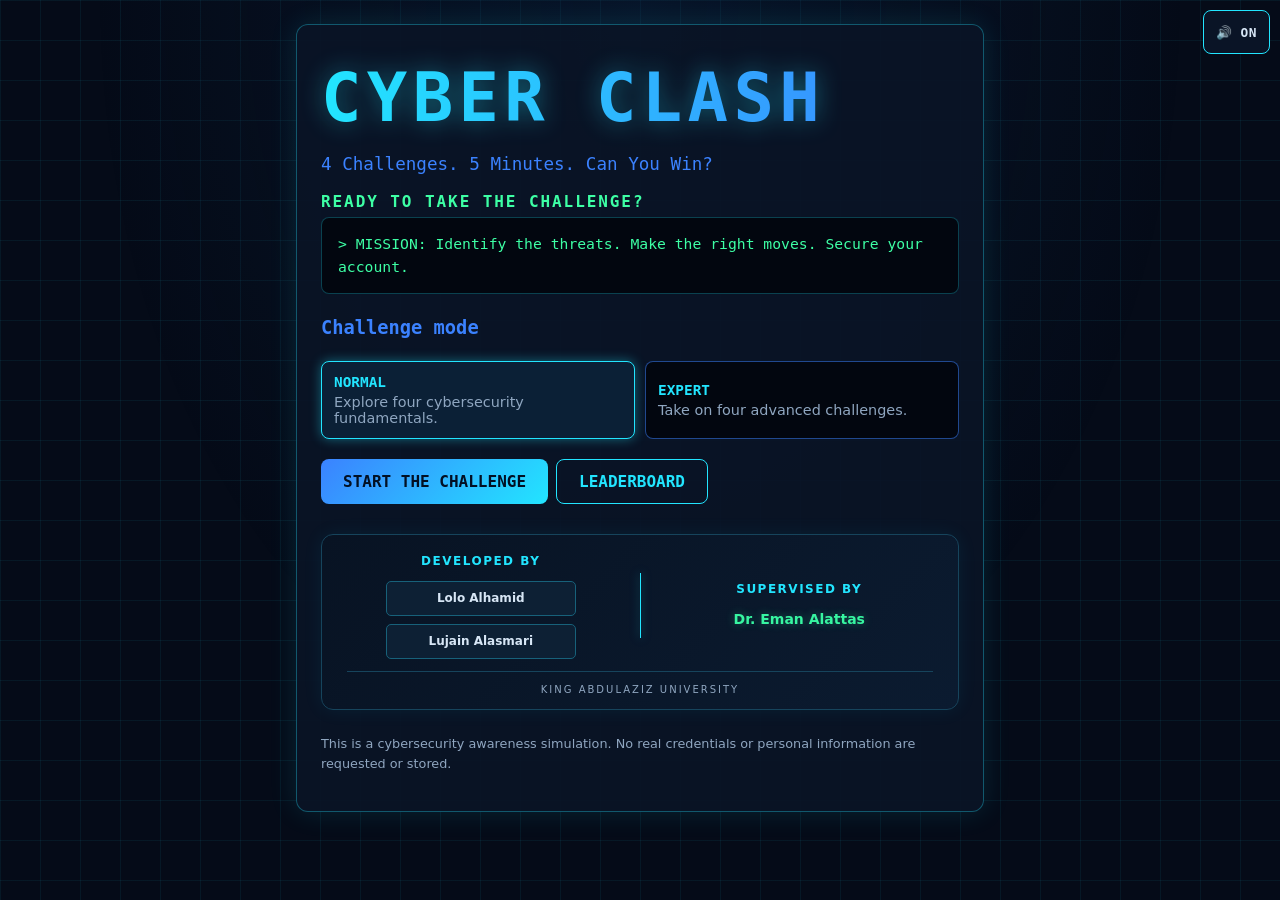
<file: index.html>
<!doctype html>
<html lang="en"><head><meta charset="utf-8"><meta name="viewport" content="width=device-width,initial-scale=1">
<title>CYBER CLASH</title>
<meta name="description" content="CYBER CLASH: 4 Challenges. 5 Minutes. Can You Win? A cybersecurity awareness simulation.">
<link rel="stylesheet" href="css/style.css"></head>
<body><div class="grid-bg"></div>
<button id="sndBtn" class="snd" aria-pressed="true" aria-label="Sound on">🔊 ON</button>
<div id="toast" class="toast" role="alert" hidden></div>
<main>
<section id="welcome" class="screen active">
<h1>CYBER CLASH</h1>
<p class="sub">4 Challenges. 5 Minutes. Can You Win?</p>
<p class="cta">READY TO TAKE THE CHALLENGE?</p>
<div class="term">
  <p>&gt; MISSION: Identify the threats. Make the right moves. Secure your account.</p>
</div>
 <h3>Challenge mode</h3>
<div class="modes">
  <button class="mode sel" data-m="normal" aria-pressed="true">
    <b>NORMAL</b>
    <span>Explore four cybersecurity fundamentals.</span>
  </button>
  <button class="mode" data-m="expert" aria-pressed="false">
    <b>EXPERT</b>
    <span>Take on four advanced challenges.</span>
  </button>
</div>
<div class="row">
  <button class="btn" id="btnStart">START THE CHALLENGE</button>
  <button class="btn ghost" id="btnBoard">LEADERBOARD</button>
</div>
 
<div class="project-credits">
  <div class="credit-column">
    <div class="credit-heading">DEVELOPED BY</div>
    <div class="team-member">Lolo Alhamid</div>
    <div class="team-member">Lujain Alasmari</div>
  </div>
  <div class="credit-separator"></div>
  <div class="credit-column">
    <div class="credit-heading">SUPERVISED BY</div>
    <div class="supervisor-name">Dr. Eman Alattas</div>
  </div>
  <div class="university-name">
    KING ABDULAZIZ UNIVERSITY
  </div>
</div>

<p class="disc">
  This is a cybersecurity awareness simulation. No real credentials or personal information are requested or stored.
</p>
</section>
<section id="game" class="screen">
 <div class="hud"><div><small>Time</small><b id="hudTime">05:00</b></div><div><small>Stage</small><b id="hudStage">1/4</b></div><div><small>Score</small><b id="hudScore">0</b></div></div>
 <p class="sec" id="secLabel" aria-live="polite">ACCOUNT SECURITY: 0%</p>
 <div class="bar" role="progressbar" aria-label="Account security"><i id="bar"></i></div>
 <p class="pot" id="pot" aria-live="polite"></p>
 <h2 id="stTitle"></h2><p class="note" id="stIntro" hidden></p><div id="stBody"></div>
 <div class="row"><button class="btn ghost" id="btnHint">Hint (−10 points)</button></div>
 <p id="hintBox" class="note" hidden></p>
 <div id="feedback" class="fb" role="status" hidden></div>
 <button class="btn" id="btnNext" hidden>Next stage</button>
</section>
<section id="timesup" class="screen">
 <h2 class="bad">TIME'S UP</h2><p>The investigation ran out of time. Here are the correct practices for what you missed:</p><div id="missed"></div>
 <button class="btn" id="btnToResults">See results</button>
</section>
<section id="results" class="screen">
 <h2>CYBER CLASH — MISSION RESULTS</h2>
 <div id="banner"></div>
 <div id="rankBox" class="rankbox"></div>
 <p class="big"><span id="resScore">0</span> / 400</p>
 <div id="stats" class="stats"></div>
<div id="resStages"></div>
 <h3>Save to leaderboard</h3>
 <div class="row"><input id="nick" class="nick" maxlength="12" placeholder="Nickname (no real name)" aria-label="Nickname"><button class="btn ghost" id="btnSave">Save result</button></div>
 <p id="saveMsg" class="dim">Saved only in this browser. Please do not enter personal information.</p>
 <div class="row"><button class="btn" id="btnAgain">PLAY AGAIN</button><button class="btn ghost" id="btnCard">DOWNLOAD RESULT CARD</button><button class="btn ghost" id="btnBoard2">LEADERBOARD</button></div>
 <p class="disc">This is a cybersecurity awareness simulation.</p>
</section>
<section id="board" class="screen">
 <h2>Leaderboard: Top 10</h2><p class="note">Local to this browser only. This is not a live or university-wide leaderboard.</p>
 <div class="tw"><table><thead><tr><th>#</th><th>Nickname</th><th>Rank</th><th>Score</th><th>Mode</th><th>Time</th></tr></thead><tbody id="boardBody"></tbody></table></div>
 <button class="btn" id="btnBack">Back</button>
</section>
</main>
<script src="js/scoring.js"></script><script src="js/timer.js"></script><script src="js/audio.js"></script><script src="js/leaderboard.js"></script><script src="js/card.js"></script><script src="js/stages.js"></script><script src="js/expert.js"></script><script src="js/main.js"></script>
</body></html>
</file>
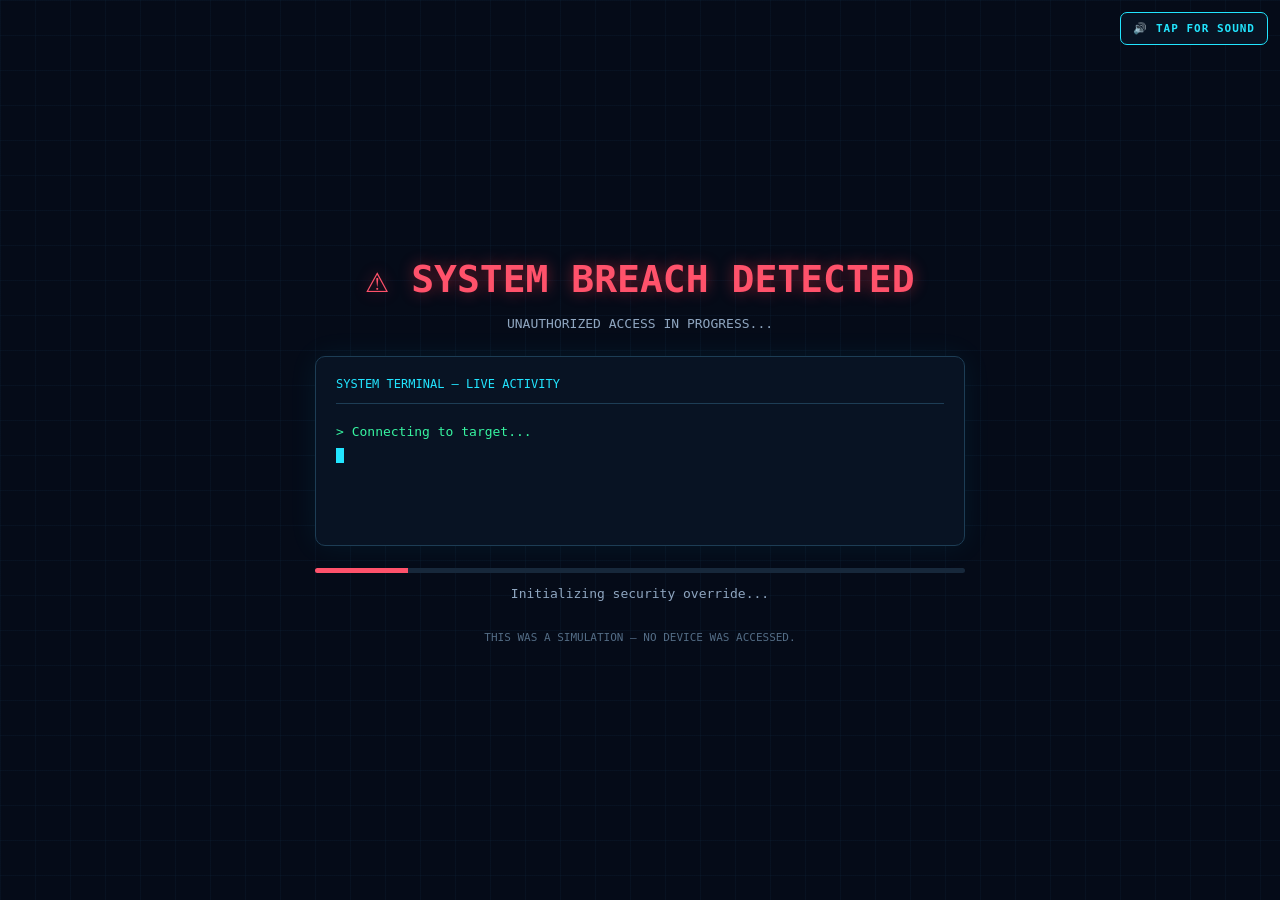
<file: qr_surprise.html>
<!DOCTYPE html>
<html lang="en">
<head>
<meta charset="UTF-8">
<meta name="viewport" content="width=device-width, initial-scale=1.0">
<title>CYBER CLASH | Security Alert</title>

<style>
*{box-sizing:border-box}

body{
 margin:0;
 min-height:100vh;
 background:#050b18;
 color:#d7e6f5;
 font-family:Consolas,monospace;
 display:flex;
 align-items:center;
 justify-content:center;
 padding:20px;
 overflow-x:hidden;
}

.grid{
 position:fixed;
 inset:0;
 background-image:
 linear-gradient(#12304733 1px,transparent 1px),
 linear-gradient(90deg,#12304733 1px,transparent 1px);
 background-size:35px 35px;
 pointer-events:none;
}

.container{
 position:relative;
 width:100%;
 max-width:650px;
 text-align:center;
}

.logo{
 color:#22e5ff;
 letter-spacing:5px;
 font-size:14px;
 margin-bottom:35px;
}

.alert{
 color:#ff526b;
 font-size:clamp(25px,6vw,38px);
 font-weight:bold;
 text-shadow:0 0 15px #ff334477;
 margin-bottom:15px;
}

.subtitle{
 color:#8fa6c0;
 font-size:13px;
 margin-bottom:25px;
}

.terminal{
 background:#081323;
 border:1px solid #1d3d55;
 border-radius:10px;
 padding:20px;
 text-align:left;
 min-height:190px;
 box-shadow:0 0 30px #00d9ff12;
}

.terminal-header{
 color:#22e5ff;
 font-size:12px;
 border-bottom:1px solid #1d3d55;
 padding-bottom:12px;
 margin-bottom:15px;
}

#code{
 color:#37f5a1;
 font-size:13px;
 line-height:2;
 white-space:pre-wrap;
 overflow-wrap:anywhere;
}

.cursor{
 display:inline-block;
 width:8px;
 height:15px;
 background:#22e5ff;
 animation:blink .7s infinite;
 vertical-align:middle;
}

@keyframes blink{
 50%{opacity:0}
}

.progress{
 height:5px;
 background:#17283b;
 border-radius:10px;
 margin-top:22px;
 overflow:hidden;
}

.progress i{
 display:block;
 height:100%;
 width:0;
 background:#ff526b;
 transition:width .2s linear;
}

#reveal{
 display:none;
 animation:appear .7s ease;
}

@keyframes appear{
 from{opacity:0;transform:translateY(15px)}
 to{opacity:1;transform:translateY(0)}
}

.gotcha{
 color:#37f5a1;
 font-size:clamp(35px,8vw,55px);
 font-weight:bold;
 margin:30px 0 15px;
 text-shadow:0 0 20px #37f5a155;
}

.message{
 color:#d7e6f5;
 font-family:Arial,sans-serif;
 line-height:1.8;
 font-size:15px;
}

.warning{
 color:#22e5ff;
 font-weight:bold;
 letter-spacing:2px;
 margin:25px 0;
 font-size:14px;
}

button{
 border:0;
 border-radius:7px;
 padding:15px 25px;
 background:#22e5ff;
 color:#06111e;
 font-weight:bold;
 font-family:inherit;
 font-size:14px;
 cursor:pointer;
 transition:.2s;
}

.snd{position:fixed;top:12px;right:12px;padding:9px 12px;font-size:11px;letter-spacing:1px;background:#081323;color:#22e5ff;border:1px solid #22e5ff;z-index:5}
.snd:hover{background:#0b2036;color:#22e5ff}
button:hover{
 background:#37f5a1;
 transform:translateY(-2px);
 box-shadow:0 0 20px #22e5ff55;
}

.footer{
 color:#536c85;
 font-size:11px;
 margin-top:30px;
}

</style>
</head>

<body>
<div class="grid"></div>
<button id="sndBtn" class="snd" data-manual="1">🔊 TAP FOR SOUND</button>

<main class="container">

<section id="attack">

<div class="alert">⚠ SYSTEM BREACH DETECTED</div>
<div class="subtitle">UNAUTHORIZED ACCESS IN PROGRESS...</div>

<div class="terminal">
 <div class="terminal-header">
  SYSTEM TERMINAL — LIVE ACTIVITY
 </div>
 <div id="code"></div><span class="cursor"></span>
</div>

<div class="progress"><i id="bar"></i></div>

<p class="subtitle" id="status">Initializing security override...</p>

</section>

<section id="reveal">

<div class="gotcha">GOTCHA! 😈</div>

<div class="message">
 <p><b>You just scanned a QR code without checking where it leads!</b></p>

 <p>QR codes can hide malicious destinations.
 Always check the URL before opening it.</p>
</div>

<div class="warning">THINK BEFORE YOU SCAN.</div>

<button onclick="location.href='https://l-ctrl887.github.io/Cyber_Clash/'">
 OK, LET'S PLAY →
</button>

</section>

<div class="footer">
 THIS WAS A SIMULATION — NO DEVICE WAS ACCESSED.
</div>

</main>

<script>window.CYBER_AUDIO_ONLY=["keyboard","alert"];</script>
<script src="js/audio.js"></script>
<script>
const lines = [
 "> Connecting to target...",
 "> Bypassing security protocols...",
 "> Scanning network...",
 "> Accessing system files...",
 "> Injecting malicious payload...",
 "> Encryption sequence initiated...",
 "> SYSTEM COMPROMISED!"
];

const code = document.getElementById("code");
const bar = document.getElementById("bar");
const status = document.getElementById("status");

let line = 0;

function typeLine(){
 if(line >= lines.length){
  status.textContent = "SECURITY ALERT: PROCESS COMPLETE";
  setTimeout(showReveal,1200);
  return;
 }

 code.textContent += lines[line] + "\n";
 Sound.play(line===lines.length-1?"alert":"keyboard");
 line++;

 bar.style.width = (line / lines.length * 100) + "%";

 setTimeout(typeLine,650);
}

function showReveal(){
 document.getElementById("attack").style.display="none";
 document.getElementById("reveal").style.display="block";
}

const sb=document.getElementById("sndBtn");
const lbl=()=>{sb.textContent=!Sound.unlocked?"🔊 TAP FOR SOUND":Sound.on?"🔊 SOUND ON":"🔇 SOUND OFF"};
sb.onclick=()=>{if(!Sound.unlocked)Sound.init();else Sound.toggle();lbl()};
Sound.onunlock=lbl;lbl();

setTimeout(typeLine,700);
</script>

</body>
</html>
</file>
<file: css/style.css>
:root{--bg:#050b18;--panel:#0a1426;--cyan:#22e5ff;--blue:#3b82ff;--text:#d7e6f5;--dim:#8fa6c0;--red:#ff6b81;--green:#3dffa5;--mono:Consolas,"SF Mono",Menlo,monospace}
*{box-sizing:border-box}html,body{margin:0}
body{background:var(--bg);color:var(--text);font:16px/1.55 system-ui,-apple-system,"Segoe UI",sans-serif;min-height:100vh}
.grid-bg{position:fixed;inset:0;z-index:-1;background:radial-gradient(ellipse at 50% 0,#0d2a4d55,transparent 60%),linear-gradient(#22e5ff10 1px,transparent 1px) 0 0/40px 40px,linear-gradient(90deg,#22e5ff10 1px,transparent 1px) 0 0/40px 40px}
main{max-width:720px;margin:0 auto;padding:24px 16px 48px}
.screen{display:none;background:#0a1426e6;border:1px solid #22e5ff55;border-radius:12px;padding:24px;box-shadow:0 0 28px #22e5ff1f}
.screen.active{display:block;animation:in .3s ease}@keyframes in{from{opacity:0}to{opacity:1}}
h1{font:700 clamp(1.9rem,6vw,2.8rem)/1.1 var(--mono);color:var(--cyan);margin:.2em 0;text-shadow:0 0 14px #22e5ff66}
h2{font-family:var(--mono);color:var(--cyan);margin-top:0}h3{font-family:var(--mono);color:var(--blue)}
.sub{font:1.1rem var(--mono);color:var(--blue)}.disc{font-size:.8rem;color:var(--dim);margin-top:24px}
.btn{background:linear-gradient(135deg,var(--blue),var(--cyan));color:#021024;font:700 1rem var(--mono);border:0;border-radius:8px;padding:12px 22px;cursor:pointer;margin-top:12px;transition:transform .15s,box-shadow .15s}
.btn:hover:not(:disabled){transform:translateY(-1px);box-shadow:0 0 16px #22e5ff88}.btn:disabled{opacity:.4;cursor:not-allowed}
.btn.ghost{background:none;border:1px solid var(--cyan);color:var(--cyan)}
button:focus-visible{outline:3px solid #fff;outline-offset:2px}
.term{background:#02060f;border:1px solid #22e5ff44;border-radius:8px;padding:12px 16px;font-family:var(--mono);color:var(--green);font-size:.92rem}.term p{margin:.2em 0}
.hud{display:flex;justify-content:space-between;gap:8px;font-family:var(--mono)}.hud div{flex:1;background:#02060f;border:1px solid #22e5ff44;border-radius:8px;padding:6px 10px;text-align:center}
.hud small{display:block;color:var(--dim);font-size:.7rem}.hud b{font-size:1.35rem;color:var(--cyan)}.hud .warn{color:var(--red);animation:pulse 1s infinite}@keyframes pulse{50%{opacity:.5}}
.bar{height:8px;background:#02060f;border-radius:4px;margin:12px 0 20px;overflow:hidden}.bar i{display:block;height:100%;width:0;background:linear-gradient(90deg,var(--blue),var(--cyan));transition:width .5s}
.opts{display:grid;gap:10px;margin:12px 0}
.opt{background:#02060f;color:var(--text);border:1px solid #3b82ff88;border-radius:8px;padding:12px 14px;text-align:left;font:1rem system-ui,sans-serif;cursor:pointer}
.opt.sel{border-color:var(--cyan);box-shadow:0 0 12px #22e5ff66;background:#0b2036}.opt:disabled{opacity:.6;cursor:default}
.perm{display:flex;justify-content:space-between;align-items:center;gap:8px;background:#02060f;border:1px solid #3b82ff55;border-radius:8px;padding:10px 14px;margin:8px 0}
.perm button{font:700 .9rem var(--mono);border-radius:6px;border:1px solid;padding:6px 12px;cursor:pointer;min-width:90px}
.perm .allow{background:#3dffa522;color:var(--green);border-color:var(--green)}.perm .deny{background:#ff6b8122;color:var(--red);border-color:var(--red)}
.mail{background:#eef3f9;color:#1a2433;border-radius:8px;padding:14px 16px;font-size:.95rem}.mail p{margin:.5em 0}
.flag{background:none;border:1px dashed #5b6b80;border-radius:4px;color:inherit;font:inherit;padding:1px 4px;cursor:pointer;text-align:left}.flag.on{background:#ff6b8133;border:1px solid #d6213f}
.linkbtn{color:#0645ad;text-decoration:underline}
.linkbar{font:.85rem var(--mono);background:#02060f;color:var(--green);padding:6px 10px;border-radius:6px;margin-top:8px;min-height:2em}
.call{background:#02060f;border:1px solid var(--blue);border-radius:12px;padding:16px;text-align:center}.call .ring{font-size:2rem;animation:pulse 1s infinite}
.line{text-align:left;background:#0b2036;border-left:3px solid var(--cyan);padding:8px 12px;margin:8px 0;border-radius:4px}
.fb{border-radius:8px;padding:12px 16px;margin-top:16px;border:1px solid}.fb.ok{background:#3dffa51a;border-color:var(--green)}.fb.no{background:#ff6b811a;border-color:var(--red)}
.note{background:#3b82ff1f;border-left:3px solid var(--blue);padding:8px 12px;border-radius:4px}
.good{color:var(--green)}.bad{color:var(--red)}.big{font:700 2.4rem var(--mono);color:var(--cyan);margin:.2em 0}
.stg{display:flex;justify-content:space-between;gap:8px;border-bottom:1px solid #22e5ff33;padding:6px 0;font-family:var(--mono);font-size:.92rem}
.row{display:flex;gap:8px;flex-wrap:wrap}#resTips li{margin:.5em 0}
@media(max-width:480px){.screen{padding:16px}.perm{flex-wrap:wrap}}
@media(prefers-reduced-motion:reduce){*{animation:none!important;transition:none!important}}

.pot{margin:-8px 0 14px;font:.85rem var(--mono);color:var(--dim);min-height:1.2em}
.flag{min-height:36px;overflow-wrap:anywhere}.opt,.perm span{overflow-wrap:anywhere}.mail{overflow-wrap:anywhere}
@media(max-width:480px){main{padding:12px 10px 32px}.btn{width:100%}.row .btn{width:100%}.hud b{font-size:1.1rem}.opt{min-height:48px}.big{font-size:2rem}}
h1{font-size:clamp(2.6rem,12vw,4.2rem);letter-spacing:.08em;background:linear-gradient(90deg,var(--cyan),var(--blue));-webkit-background-clip:text;background-clip:text;color:transparent;text-shadow:none;filter:drop-shadow(0 0 12px #22e5ff66)}
.cta{font:700 1rem var(--mono);color:var(--green);letter-spacing:.12em;margin:18px 0 6px}
.threat{font:700 1.05rem var(--mono);color:var(--cyan);letter-spacing:.06em;margin:.3em 0}.secured{font:700 1.25rem var(--mono);color:var(--green);margin:.3em 0 1em}
.rank{font:700 1.05rem var(--mono);color:var(--blue);margin:0}.upd{margin:.8em 0 0;padding-top:.6em;border-top:1px solid #22e5ff44;color:var(--cyan)}
.browser{background:#eef3f9;border-radius:8px;overflow:hidden;margin:12px 0}.urlbar{display:flex;flex-wrap:wrap;gap:2px;background:#d3dbe6;padding:8px;font-family:var(--mono)}
.seg{background:#fff;color:#1a2433;border:1px dashed #5b6b80;border-radius:4px;font:.95rem var(--mono);padding:6px 8px;min-height:36px;cursor:pointer}.seg.on{background:#ffd3da;border:1px solid #d6213f}
.fakepage{padding:16px;color:#1a2433;display:grid;gap:8px}.fakepage input{padding:10px;border:1px solid #9aa8ba;border-radius:6px;font:inherit;width:100%}.fakepage .btn{margin:0}
.pressure{display:flex;align-items:center;gap:8px;font:.8rem var(--mono);color:var(--dim);margin:12px 0}.pressure b{flex:1;height:8px;background:#0b2036;border-radius:4px;overflow:hidden}.pressure i{display:block;height:100%;background:linear-gradient(90deg,#ffd166,var(--red));transition:width .4s}
.line.me{border-left-color:var(--green);background:#0e2a26}.mail .btn{margin-top:8px}
.snd{position:fixed;top:10px;right:10px;z-index:20;background:#0a1426;border:1px solid var(--cyan);color:var(--text);border-radius:8px;width:44px;height:44px;font-size:1.2rem;cursor:pointer}
.toast{position:fixed;top:60px;left:50%;transform:translateX(-50%);z-index:20;background:#02060f;border:1px solid var(--cyan);color:var(--cyan);font:700 .95rem var(--mono);padding:10px 16px;border-radius:8px;box-shadow:0 0 18px #22e5ff66;max-width:92vw;text-align:center}.toast[hidden]{display:none}
.modes{display:grid;grid-template-columns:1fr 1fr;gap:10px;margin:8px 0}@media(max-width:560px){.modes{grid-template-columns:1fr}}
.mode{background:#02060f;color:var(--text);border:1px solid #3b82ff88;border-radius:8px;padding:12px;text-align:left;cursor:pointer;font:.9rem system-ui,sans-serif}.mode b{display:block;font-family:var(--mono);color:var(--cyan);margin-bottom:4px}.mode span{color:var(--dim)}.mode.sel{border-color:var(--cyan);box-shadow:0 0 12px #22e5ff66;background:#0b2036}
.dim{color:var(--dim);font-size:.88rem}
.hud .low{color:#ffd166}.hud .crit{animation:pulse .4s infinite}
.sec{font:700 .95rem var(--mono);color:var(--cyan);letter-spacing:.06em;margin:14px 0 0}.sec.good{color:var(--green)}.sec+.bar{margin-top:6px}
.shake{animation:shake .35s}@keyframes shake{20%,60%{transform:translateX(-6px)}40%,80%{transform:translateX(6px)}}
.fb.ok{animation:pop .4s}@keyframes pop{0%{transform:scale(.97);box-shadow:0 0 0 #3dffa500}50%{box-shadow:0 0 22px #3dffa588}100%{transform:scale(1)}}
.ev{display:flex;justify-content:space-between;align-items:center;gap:8px;flex-wrap:wrap;border-bottom:1px solid #c5cfdc;padding:6px 0}.ev:last-child{border:0}.evb{display:flex;gap:6px}
.mini{background:#02060f;color:var(--cyan);border:1px solid var(--cyan);border-radius:6px;font:.8rem var(--mono);padding:6px 10px;min-height:36px;cursor:pointer}.mini.on{background:#d6213f;border-color:#d6213f;color:#fff}.perm .mini{min-width:0}
.panel{background:#02060f;border:1px solid #3b82ff55;border-radius:8px;padding:10px 14px;margin-bottom:10px}.panel p{margin:.4em 0}
.meter{height:10px;background:#0b2036;border-radius:5px;overflow:hidden;margin:6px 0}.meter i{display:block;height:100%;transition:width .35s,background .35s}
.rankbox{display:flex;align-items:center;justify-content:center;gap:14px;border:2px solid var(--cyan);border-radius:12px;padding:14px;margin:12px 0;box-shadow:0 0 22px #22e5ff33}.ricon{font-size:3rem}.rname{font:700 clamp(1.3rem,6vw,2rem) var(--mono)}
.stats{display:grid;grid-template-columns:repeat(auto-fit,minmax(130px,1fr));gap:8px;margin:10px 0}.stats div{background:#02060f;border:1px solid #22e5ff44;border-radius:8px;padding:8px;text-align:center}.stats small{display:block;color:var(--dim);font-size:.72rem}.stats b{font-family:var(--mono);color:var(--cyan)}
.nick{flex:1;min-width:160px;background:#02060f;color:var(--text);border:1px solid #3b82ff88;border-radius:8px;padding:10px;font:1rem var(--mono);margin-top:12px}
.tw{overflow-x:auto}table{width:100%;border-collapse:collapse;font-size:.9rem}th,td{padding:8px 6px;border-bottom:1px solid #22e5ff33;text-align:left;white-space:nowrap}th{color:var(--cyan);font-family:var(--mono)}
@media(max-width:480px){.row .btn{width:100%}}

.perm .ch{background:#02060f;color:var(--text);border-color:#3b82ff88;min-width:68px}.perm .ch.a{background:#3dffa522;color:var(--green);border-color:var(--green)}.perm .ch.d{background:#ff6b8122;color:var(--red);border-color:var(--red)}

.line.ok{border-left-color:var(--green);background:#0e2a26;color:#d7f7e8}
.ransom{background:#1a0a10;border:1px solid var(--red);color:#ffd1d8;border-radius:8px;padding:12px 14px;margin:10px 0;font-family:var(--mono);font-size:.92rem}.ransom small{color:#ff9fae}
.ord{list-style:none;padding:0;margin:10px 0}.ord li{display:flex;justify-content:space-between;align-items:center;gap:8px;background:#02060f;border:1px solid #3b82ff88;border-radius:8px;padding:8px 12px;margin:6px 0}.ord .mini:disabled{opacity:.3;cursor:default}

.linkbtn {
  position: relative;
  color: #00d9ff;
  text-decoration: underline;
  cursor: help;
}

.linkbtn:hover::after {
  content: "https://sso.kau.edu.sa.account-check.net/verify";
  position: absolute;
  bottom: 130%;
  left: 0;
  background: #111827;
  color: #fff;
  padding: 8px 12px;
  border: 1px solid #00d9ff;
  border-radius: 6px;
  font-size: 11px;
  white-space: nowrap;
  z-index: 100;
}

.ev {
  overflow: visible !important;
}

.mail {
  overflow: visible !important;
}

.linkbtn:hover::after {
  bottom: 130%;
  left: 0;
}

.project-credits {
  width: 100%;
  max-width: 650px;
  margin: 30px auto 20px;
  padding: 17px 25px 12px;
  display: grid;
  grid-template-columns: 1fr 1px 1fr;
  align-items: center;
  column-gap: 25px;
  row-gap: 12px;
  background: linear-gradient(135deg, #081323, #0b1b30);
  border: 1px solid #16445c;
  border-radius: 12px;
  box-shadow: 0 0 20px #00d9ff12;
}

.project-credits .credit-column:first-child {
  grid-column: 1;
  grid-row: 1;
}

.project-credits .credit-separator {
  grid-column: 2;
  grid-row: 1;
  width: 1px;
  height: 65px;
  background: #22e5ff;
  box-shadow: 0 0 10px #22e5ff88;
}

.project-credits .credit-column:nth-of-type(3) {
  grid-column: 3;
  grid-row: 1;
}

.project-credits .credit-column {
  display: flex;
  flex-direction: column;
  align-items: center;
  gap: 8px;
}

.project-credits .credit-heading {
  color: #22e5ff;
  font-size: 12px;
  font-weight: bold;
  letter-spacing: 1.5px;
  margin-bottom: 3px;
}

.project-credits .team-member {
  width: 100%;
  max-width: 190px;
  padding: 7px 8px;
  color: #d7e6f5;
  background: #0d2034;
  border: 1px solid #17617a;
  border-radius: 5px;
  font-size: 12px;
  font-weight: bold;
  text-align: center;
}

.project-credits .supervisor-name {
  color: #37f5a1;
  font-size: 14px;
  font-weight: bold;
  text-align: center;
  text-shadow: 0 0 10px #37f5a155;
}

.project-credits .university-name {
  grid-column: 1 / -1;
  grid-row: 2;
  text-align: center;
  color: #8fa6c0;
  font-size: 10px;
  letter-spacing: 2px;
  padding-top: 10px;
  border-top: 1px solid #16445c;
}

@media (max-width: 500px) {
  .project-credits {
    column-gap: 12px;
    padding: 15px 10px 12px;
  }

  .project-credits .credit-heading {
    font-size: 10px;
    letter-spacing: 1px;
  }

  .project-credits .team-member {
    font-size: 10px;
  }

  .fb .lesson {
  margin: 10px 0 0;
  line-height: 1.6;
  font-size: 13px;
  color: #d7e6f5;
}

  .project-credits .supervisor-name {
    font-size: 11px;
  }
}

/* sound button: show ON / OFF clearly */
.snd{width:auto;min-width:44px;padding:0 12px;font:700 .8rem var(--mono);letter-spacing:.04em;white-space:nowrap}
.snd[aria-pressed="false"]{color:var(--red);border-color:var(--red)}
</file>
